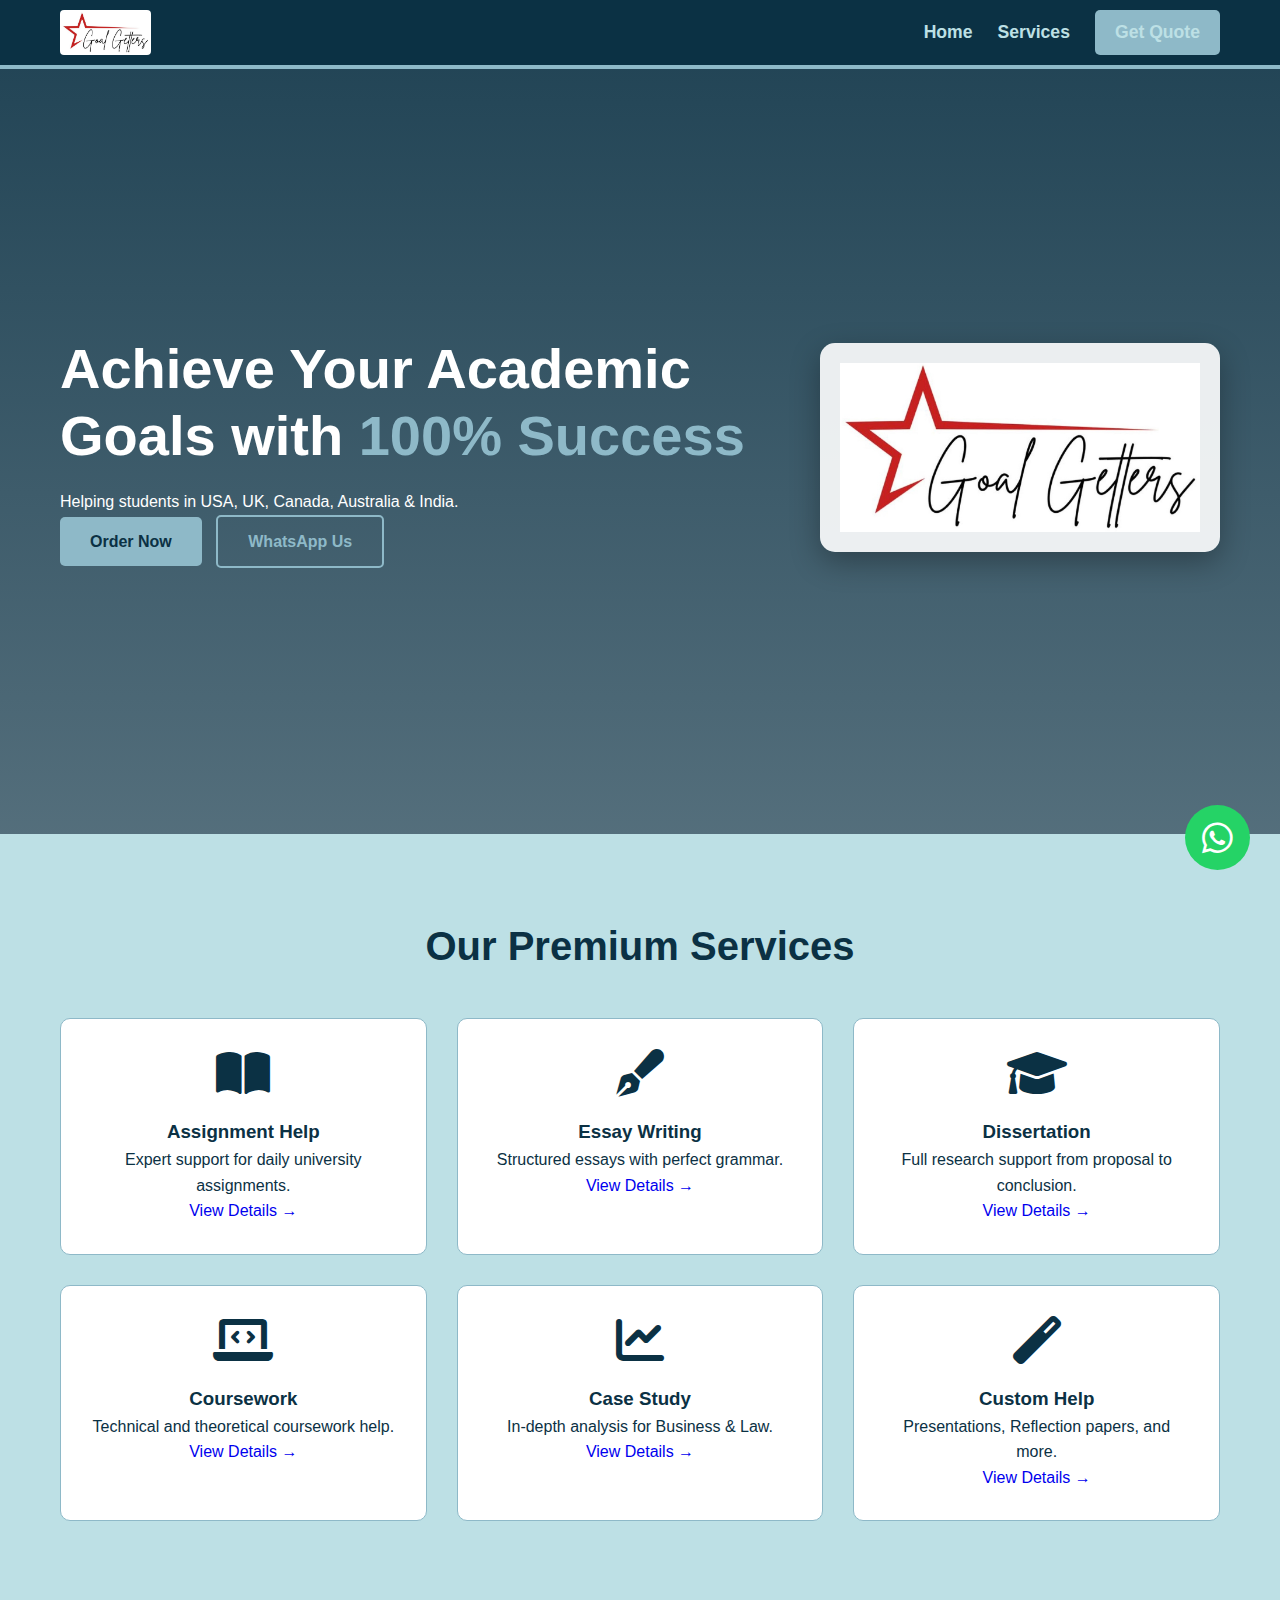
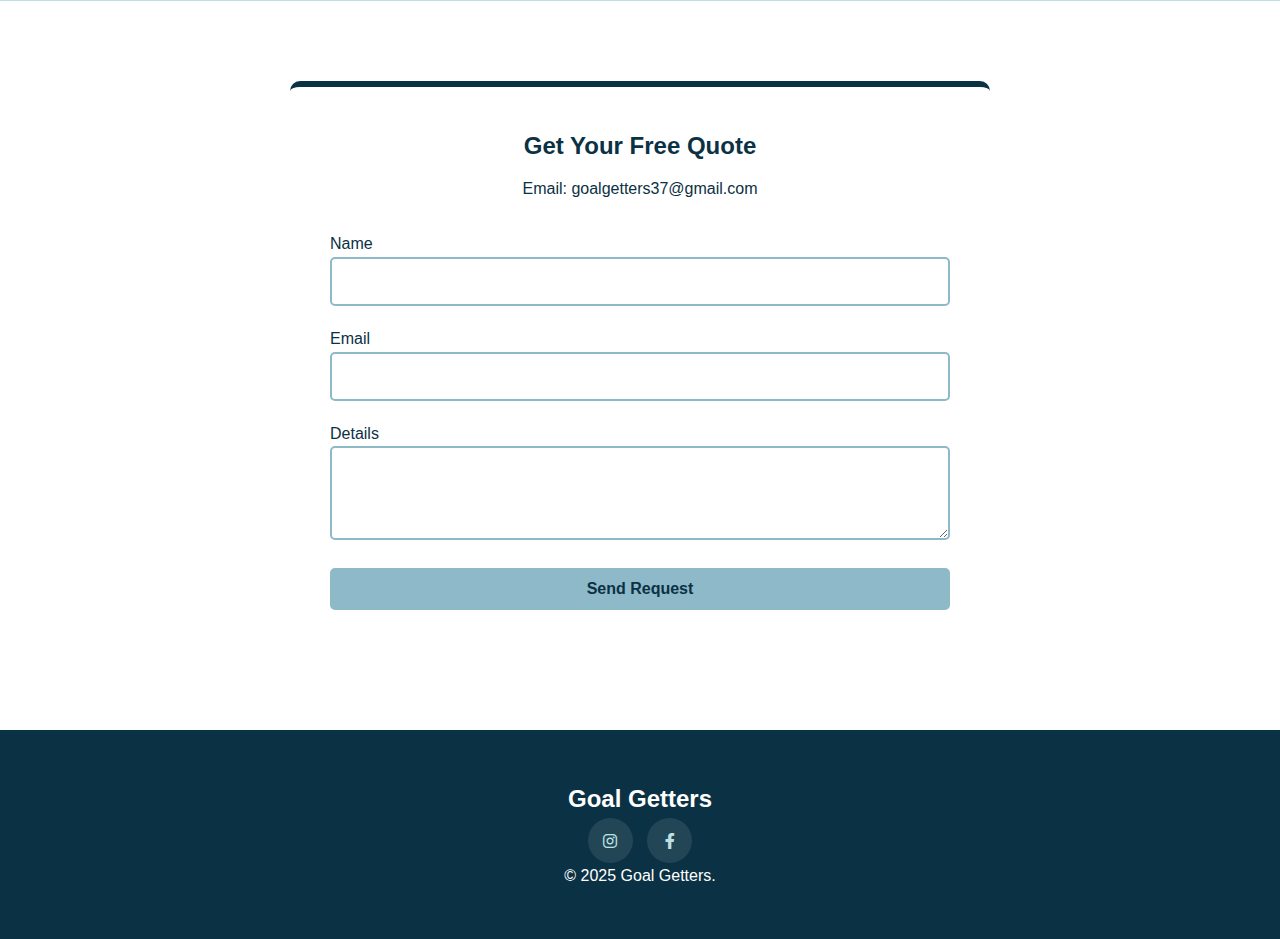
<file: index.html>
<!DOCTYPE html>
<html lang="en">
<head>
    <meta charset="UTF-8">
    <meta name="viewport" content="width=device-width, initial-scale=1.0">
    <title>Goal Getters | Academic Success</title>
    <link rel="stylesheet" href="styles.css">
    <link rel="stylesheet" href="https://cdnjs.cloudflare.com/ajax/libs/font-awesome/6.0.0/css/all.min.css">
</head>
<body>

    <nav class="navbar">
        <div class="container nav-flex">
            <a href="index.html">
                <img src="images/logo.jpg" alt="Logo" class="nav-logo">
            </a>

            <div class="hamburger" id="hamburger-icon">
                <span class="bar"></span>
                <span class="bar"></span>
                <span class="bar"></span>
            </div>

            <ul class="nav-links" id="nav-menu">
                <li><a href="index.html" class="nav-item">Home</a></li>
                <li><a href="#services" class="nav-item">Services</a></li>
                <li><a href="#contact" class="btn btn-primary nav-item" style="padding: 8px 20px;">Get Quote</a></li>
            </ul>
        </div>
    </nav>

    <header class="hero">
        <div class="container hero-content">
            <div class="hero-text">
                <h1>Achieve Your Academic Goals with <span style="color:var(--teal)">100% Success</span></h1>
                <p>Helping students in USA, UK, Canada, Australia & India.</p>
                <div class="hero-btns">
                    <a href="#contact" class="btn btn-primary">Order Now</a>
                    <a href="https://wa.me/919062266622" class="btn btn-outline">WhatsApp Us</a>
                </div>
            </div>
            <div class="hero-image-box">
                <img src="images/logo.jpg" alt="Goal Getters Logo" class="hero-logo-large">
            </div>
        </div>
    </header>

    <section id="services" class="section bg-aqua">
        <div class="container">
            <h2 class="text-center" style="margin-bottom: 40px; font-size: 2.5rem; color: var(--navy);">Our Premium Services</h2>
            <div class="services-grid">
                <div class="service-card">
                    <i class="fas fa-book-open service-icon"></i>
                    <h3>Assignment Help</h3>
                    <p>Expert support for daily university assignments.</p>
                    <a href="pages/assignment-help.html" class="service-link">View Details &rarr;</a>
                </div>
                <div class="service-card">
                    <i class="fas fa-pen-fancy service-icon"></i>
                    <h3>Essay Writing</h3>
                    <p>Structured essays with perfect grammar.</p>
                    <a href="pages/essay-writing.html" class="service-link">View Details &rarr;</a>
                </div>
                <div class="service-card">
                    <i class="fas fa-graduation-cap service-icon"></i>
                    <h3>Dissertation</h3>
                    <p>Full research support from proposal to conclusion.</p>
                    <a href="pages/dissertation.html" class="service-link">View Details &rarr;</a>
                </div>
                <div class="service-card">
                    <i class="fas fa-laptop-code service-icon"></i>
                    <h3>Coursework</h3>
                    <p>Technical and theoretical coursework help.</p>
                    <a href="pages/coursework.html" class="service-link">View Details &rarr;</a>
                </div>
                 <div class="service-card">
                    <i class="fas fa-chart-line service-icon"></i>
                    <h3>Case Study</h3>
                    <p>In-depth analysis for Business & Law.</p>
                    <a href="pages/case-study.html" class="service-link">View Details &rarr;</a>
                </div>
                <div class="service-card">
                    <i class="fas fa-magic service-icon"></i>
                    <h3>Custom Help</h3>
                    <p>Presentations, Reflection papers, and more.</p>
                    <a href="pages/custom-help.html" class="service-link">View Details &rarr;</a>
                </div>
            </div>
        </div>
    </section>

    <section id="contact" class="section">
        <div class="container">
            <div class="form-container">
                <h2 class="text-center" style="margin-bottom: 10px;">Get Your Free Quote</h2>
                <p class="text-center" style="margin-bottom: 30px;">Email: goalgetters37@gmail.com</p>
                
                <form action="https://formsubmit.co/goalgetters37@gmail.com" method="POST">
                    <input type="hidden" name="_subject" value="New Goal Getters Order">
                    <div class="form-group">
                        <label>Name</label>
                        <input type="text" name="name" required>
                    </div>
                    <div class="form-group">
                        <label>Email</label>
                        <input type="email" name="email" required>
                    </div>
                    <div class="form-group">
                        <label>Details</label>
                        <textarea name="details" rows="4" required></textarea>
                    </div>
                    <button type="submit" class="btn btn-primary" style="width:100%">Send Request</button>
                </form>
            </div>
        </div>
    </section>

    <footer class="footer">
        <div class="container">
            <h2>Goal Getters</h2>
            <div class="social-links">
                <a href="https://instagram.com" target="_blank"><i class="fab fa-instagram"></i></a>
                <a href="https://facebook.com" target="_blank"><i class="fab fa-facebook-f"></i></a>
            </div>
            <p>&copy; 2025 Goal Getters.</p>
        </div>
    </footer>

    <a href="https://wa.me/919062266622" class="whatsapp-float" target="_blank"><i class="fab fa-whatsapp"></i></a>

    <script>
        const hamburger = document.getElementById('hamburger-icon');
        const navMenu = document.getElementById('nav-menu');
        const navItems = document.querySelectorAll('.nav-item');

        hamburger.addEventListener('click', () => {
            hamburger.classList.toggle('active');
            navMenu.classList.toggle('active');
        });

        navItems.forEach(item => {
            item.addEventListener('click', () => {
                hamburger.classList.remove('active');
                navMenu.classList.remove('active');
            });
        });
    </script>
</body>
</html>
</file>
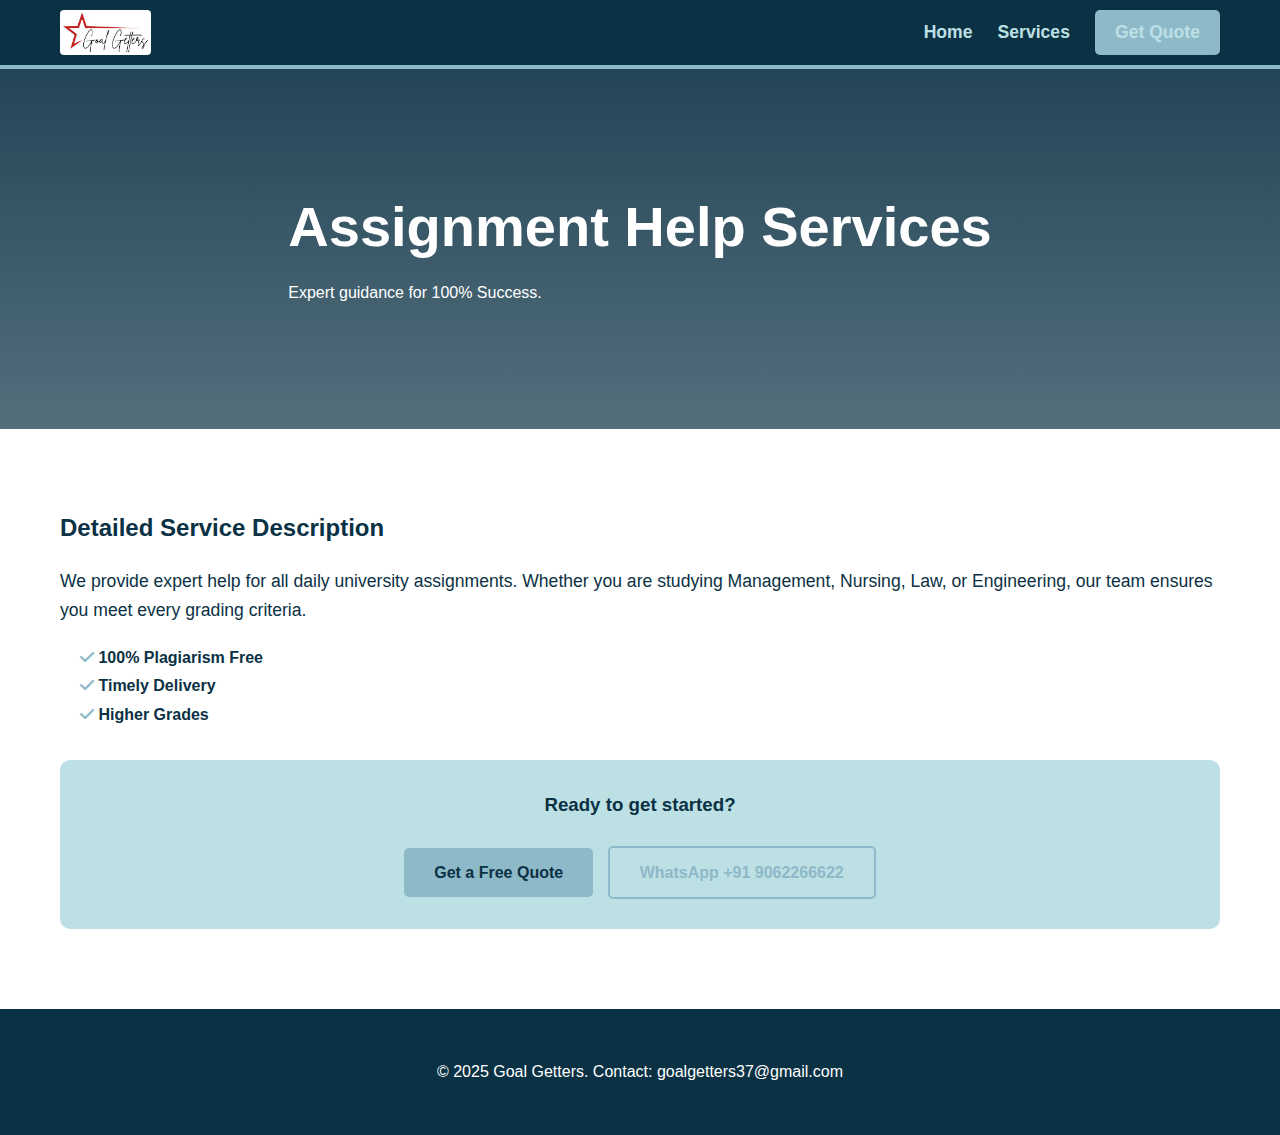
<file: pages/assignment-help.html>
<!DOCTYPE html>
<html lang="en">
<head>
    <meta charset="UTF-8">
    <meta name="viewport" content="width=device-width, initial-scale=1.0">
    <title>Service Details | Goal Getters</title>
    <link rel="stylesheet" href="../styles.css">
    <link rel="stylesheet" href="https://cdnjs.cloudflare.com/ajax/libs/font-awesome/6.0.0/css/all.min.css">
</head>
<body>

    <nav class="navbar">
        <div class="container nav-flex">
            <a href="../index.html">
                <img src="../images/logo.jpg" alt="Logo" class="nav-logo">
            </a>

            <div class="hamburger" id="hamburger-icon">
                <span class="bar"></span>
                <span class="bar"></span>
                <span class="bar"></span>
            </div>

            <ul class="nav-links" id="nav-menu">
                <li><a href="../index.html" class="nav-item">Home</a></li>
                <li><a href="../index.html#services" class="nav-item">Services</a></li>
                <li><a href="../index.html#contact" class="btn btn-primary nav-item" style="padding: 8px 20px;">Get Quote</a></li>
            </ul>
        </div>
    </nav>

    <header class="hero sub-header" style="min-height: 40vh; padding: 80px 0;">
        <div class="container">
            <h1>Assignment Help Services</h1>
            <p>Expert guidance for 100% Success.</p>
        </div>
    </header>

    <section class="section">
        <div class="container">
            <h2 style="color: var(--navy); margin-bottom: 20px;">Detailed Service Description</h2>
            
            <p style="font-size: 1.1rem; margin-bottom: 20px;">
                We provide expert help for all daily university assignments. Whether you are studying Management, Nursing, Law, or Engineering, our team ensures you meet every grading criteria.
            </p>
            <ul style="margin-left: 20px; margin-bottom: 30px; line-height: 1.8;">
                <li><i class="fas fa-check" style="color:var(--teal)"></i> <strong>100% Plagiarism Free</strong></li>
                <li><i class="fas fa-check" style="color:var(--teal)"></i> <strong>Timely Delivery</strong></li>
                <li><i class="fas fa-check" style="color:var(--teal)"></i> <strong>Higher Grades</strong></li>
            </ul>

            <div style="background: var(--aqua); padding: 30px; border-radius: 10px; text-align: center;">
                <h3>Ready to get started?</h3>
                <br>
                <a href="../index.html#contact" class="btn btn-primary">Get a Free Quote</a>
                <a href="https://wa.me/919062266622" class="btn btn-outline">WhatsApp +91 9062266622</a>
            </div>
        </div>
    </section>

    <footer class="footer">
        <p>&copy; 2025 Goal Getters. Contact: goalgetters37@gmail.com</p>
    </footer>

</body>
</html>
</file>
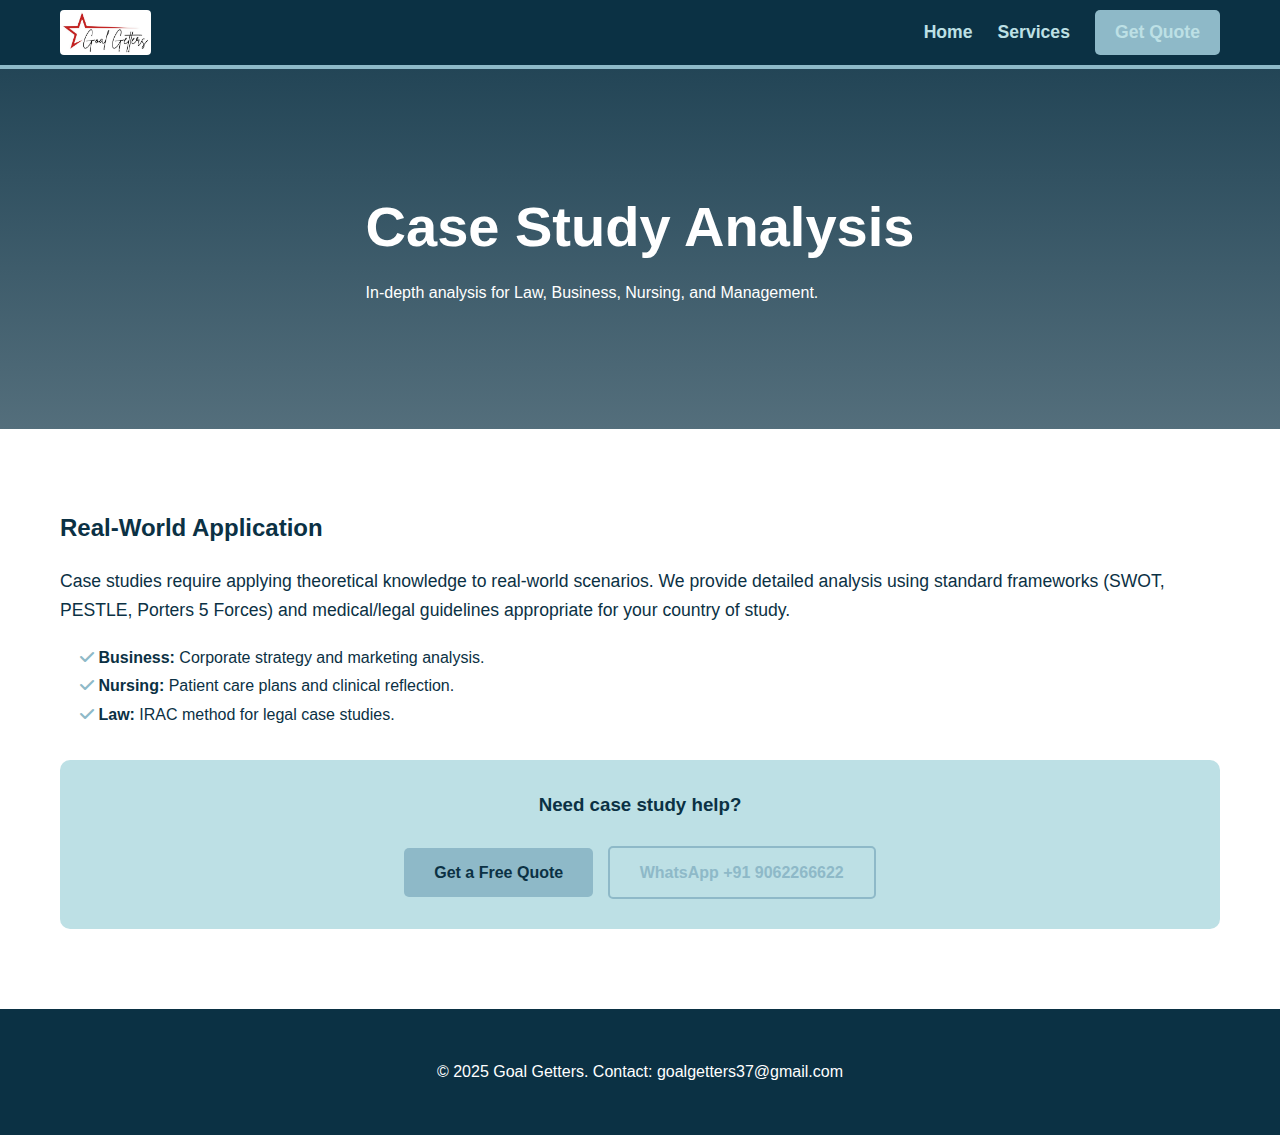
<file: pages/case-study.html>
<!DOCTYPE html>
<html lang="en">
<head>
    <meta charset="UTF-8">
    <meta name="viewport" content="width=device-width, initial-scale=1.0">
    <title>Case Study Help | Goal Getters</title>
    <link rel="stylesheet" href="../styles.css">
    <link rel="stylesheet" href="https://cdnjs.cloudflare.com/ajax/libs/font-awesome/6.0.0/css/all.min.css">
</head>
<body>

    <nav class="navbar">
        <div class="container nav-flex">
            <a href="../index.html">
                <img src="../images/logo.jpg" alt="Logo" class="nav-logo">
            </a>

            <div class="hamburger" id="hamburger-icon">
                <span class="bar"></span>
                <span class="bar"></span>
                <span class="bar"></span>
            </div>

            <ul class="nav-links" id="nav-menu">
                <li><a href="../index.html" class="nav-item">Home</a></li>
                <li><a href="../index.html#services" class="nav-item">Services</a></li>
                <li><a href="../index.html#contact" class="btn btn-primary nav-item" style="padding: 8px 20px;">Get Quote</a></li>
            </ul>
        </div>
    </nav>

    <header class="hero sub-header" style="min-height: 40vh; padding: 80px 0;">
        <div class="container">
            <h1>Case Study Analysis</h1>
            <p>In-depth analysis for Law, Business, Nursing, and Management.</p>
        </div>
    </header>

    <section class="section">
        <div class="container">
            <h2 style="color: var(--navy); margin-bottom: 20px;">Real-World Application</h2>
            <p style="font-size: 1.1rem; margin-bottom: 20px;">
                Case studies require applying theoretical knowledge to real-world scenarios. We provide detailed analysis using standard frameworks (SWOT, PESTLE, Porters 5 Forces) and medical/legal guidelines appropriate for your country of study.
            </p>
            <ul style="margin-left: 20px; margin-bottom: 30px; line-height: 1.8;">
                <li><i class="fas fa-check" style="color:var(--teal)"></i> <strong>Business:</strong> Corporate strategy and marketing analysis.</li>
                <li><i class="fas fa-check" style="color:var(--teal)"></i> <strong>Nursing:</strong> Patient care plans and clinical reflection.</li>
                <li><i class="fas fa-check" style="color:var(--teal)"></i> <strong>Law:</strong> IRAC method for legal case studies.</li>
            </ul>

            <div style="background: var(--aqua); padding: 30px; border-radius: 10px; text-align: center;">
                <h3>Need case study help?</h3>
                <br>
                <a href="../index.html#contact" class="btn btn-primary">Get a Free Quote</a>
                <a href="https://wa.me/919062266622" class="btn btn-outline">WhatsApp +91 9062266622</a>
            </div>
        </div>
    </section>

    <footer class="footer">
        <p>&copy; 2025 Goal Getters. Contact: goalgetters37@gmail.com</p>
    </footer>
</body>
</html>
</file>
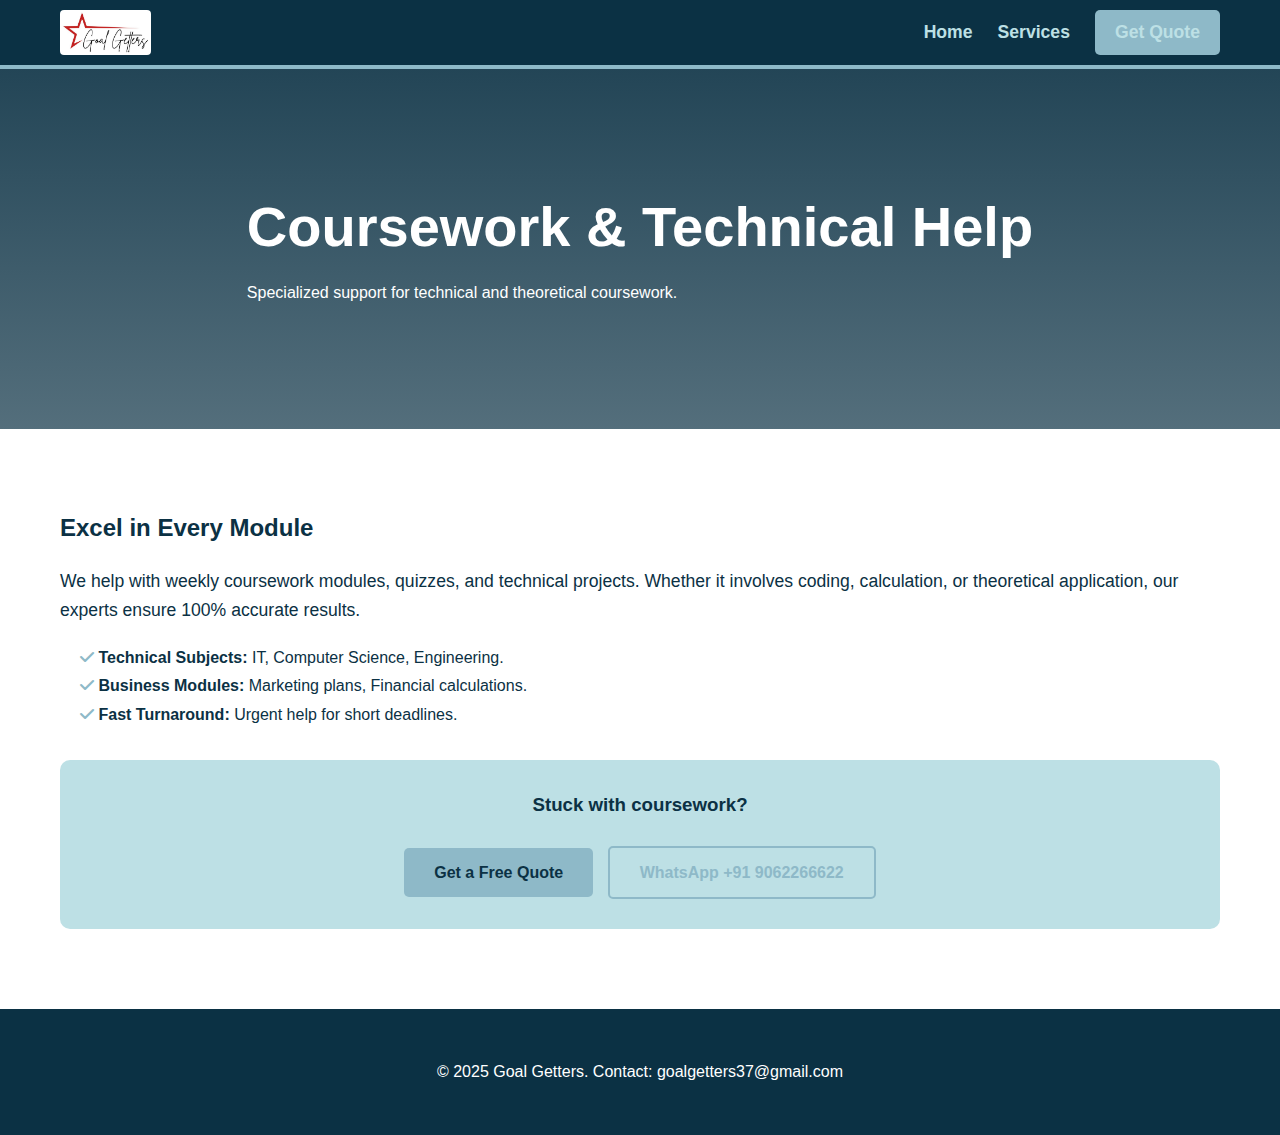
<file: pages/coursework.html>
<!DOCTYPE html>
<html lang="en">
<head>
    <meta charset="UTF-8">
    <meta name="viewport" content="width=device-width, initial-scale=1.0">
    <title>Coursework Help | Goal Getters</title>
    <link rel="stylesheet" href="../styles.css">
    <link rel="stylesheet" href="https://cdnjs.cloudflare.com/ajax/libs/font-awesome/6.0.0/css/all.min.css">
</head>
<body>

    <nav class="navbar">
        <div class="container nav-flex">
            <a href="../index.html">
                <img src="../images/logo.jpg" alt="Logo" class="nav-logo">
            </a>

            <div class="hamburger" id="hamburger-icon">
                <span class="bar"></span>
                <span class="bar"></span>
                <span class="bar"></span>
            </div>

            <ul class="nav-links" id="nav-menu">
                <li><a href="../index.html" class="nav-item">Home</a></li>
                <li><a href="../index.html#services" class="nav-item">Services</a></li>
                <li><a href="../index.html#contact" class="btn btn-primary nav-item" style="padding: 8px 20px;">Get Quote</a></li>
            </ul>
        </div>
    </nav>

    <header class="hero sub-header" style="min-height: 40vh; padding: 80px 0;">
        <div class="container">
            <h1>Coursework & Technical Help</h1>
            <p>Specialized support for technical and theoretical coursework.</p>
        </div>
    </header>

    <section class="section">
        <div class="container">
            <h2 style="color: var(--navy); margin-bottom: 20px;">Excel in Every Module</h2>
            <p style="font-size: 1.1rem; margin-bottom: 20px;">
                We help with weekly coursework modules, quizzes, and technical projects. Whether it involves coding, calculation, or theoretical application, our experts ensure 100% accurate results.
            </p>
            <ul style="margin-left: 20px; margin-bottom: 30px; line-height: 1.8;">
                <li><i class="fas fa-check" style="color:var(--teal)"></i> <strong>Technical Subjects:</strong> IT, Computer Science, Engineering.</li>
                <li><i class="fas fa-check" style="color:var(--teal)"></i> <strong>Business Modules:</strong> Marketing plans, Financial calculations.</li>
                <li><i class="fas fa-check" style="color:var(--teal)"></i> <strong>Fast Turnaround:</strong> Urgent help for short deadlines.</li>
            </ul>

            <div style="background: var(--aqua); padding: 30px; border-radius: 10px; text-align: center;">
                <h3>Stuck with coursework?</h3>
                <br>
                <a href="../index.html#contact" class="btn btn-primary">Get a Free Quote</a>
                <a href="https://wa.me/919062266622" class="btn btn-outline">WhatsApp +91 9062266622</a>
            </div>
        </div>
    </section>

    <footer class="footer">
        <p>&copy; 2025 Goal Getters. Contact: goalgetters37@gmail.com</p>
    </footer>
</body>
</html>
</file>
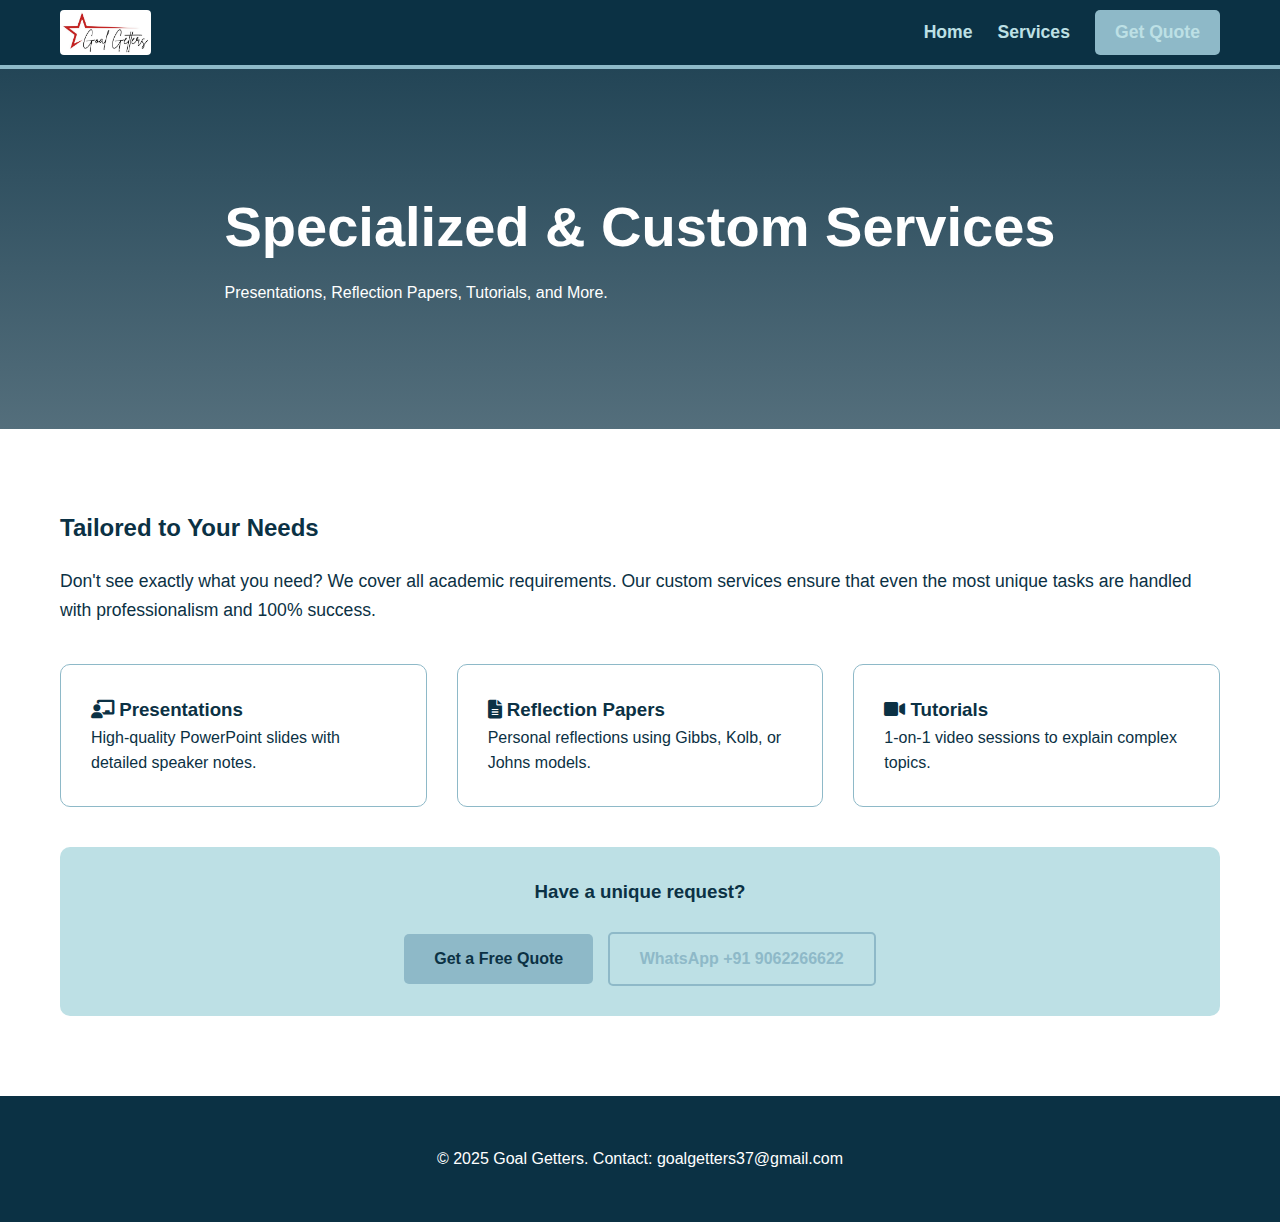
<file: pages/custom-help.html>
<!DOCTYPE html>
<html lang="en">
<head>
    <meta charset="UTF-8">
    <meta name="viewport" content="width=device-width, initial-scale=1.0">
    <title>Custom Academic Help | Goal Getters</title>
    <link rel="stylesheet" href="../styles.css">
    <link rel="stylesheet" href="https://cdnjs.cloudflare.com/ajax/libs/font-awesome/6.0.0/css/all.min.css">
</head>
<body>

    <nav class="navbar">
        <div class="container nav-flex">
            <a href="../index.html">
                <img src="../images/logo.jpg" alt="Logo" class="nav-logo">
            </a>

            <div class="hamburger" id="hamburger-icon">
                <span class="bar"></span>
                <span class="bar"></span>
                <span class="bar"></span>
            </div>

            <ul class="nav-links" id="nav-menu">
                <li><a href="../index.html" class="nav-item">Home</a></li>
                <li><a href="../index.html#services" class="nav-item">Services</a></li>
                <li><a href="../index.html#contact" class="btn btn-primary nav-item" style="padding: 8px 20px;">Get Quote</a></li>
            </ul>
        </div>
    </nav>

    <header class="hero sub-header" style="min-height: 40vh; padding: 80px 0;">
        <div class="container">
            <h1>Specialized & Custom Services</h1>
            <p>Presentations, Reflection Papers, Tutorials, and More.</p>
        </div>
    </header>

    <section class="section">
        <div class="container">
            <h2 style="color: var(--navy); margin-bottom: 20px;">Tailored to Your Needs</h2>
            <p style="font-size: 1.1rem; margin-bottom: 20px;">
                Don't see exactly what you need? We cover all academic requirements. Our custom services ensure that even the most unique tasks are handled with professionalism and 100% success.
            </p>
            
            <div class="services-grid">
                <div class="service-card" style="text-align: left;">
                    <h3><i class="fas fa-chalkboard-teacher" style="color:var(--navy)"></i> Presentations</h3>
                    <p>High-quality PowerPoint slides with detailed speaker notes.</p>
                </div>
                <div class="service-card" style="text-align: left;">
                    <h3><i class="fas fa-file-alt" style="color:var(--navy)"></i> Reflection Papers</h3>
                    <p>Personal reflections using Gibbs, Kolb, or Johns models.</p>
                </div>
                <div class="service-card" style="text-align: left;">
                    <h3><i class="fas fa-video" style="color:var(--navy)"></i> Tutorials</h3>
                    <p>1-on-1 video sessions to explain complex topics.</p>
                </div>
            </div>

            <div style="background: var(--aqua); padding: 30px; border-radius: 10px; text-align: center; margin-top: 40px;">
                <h3>Have a unique request?</h3>
                <br>
                <a href="../index.html#contact" class="btn btn-primary">Get a Free Quote</a>
                <a href="https://wa.me/919062266622" class="btn btn-outline">WhatsApp +91 9062266622</a>
            </div>
        </div>
    </section>

    <footer class="footer">
        <p>&copy; 2025 Goal Getters. Contact: goalgetters37@gmail.com</p>
    </footer>
</body>
</html>
</file>
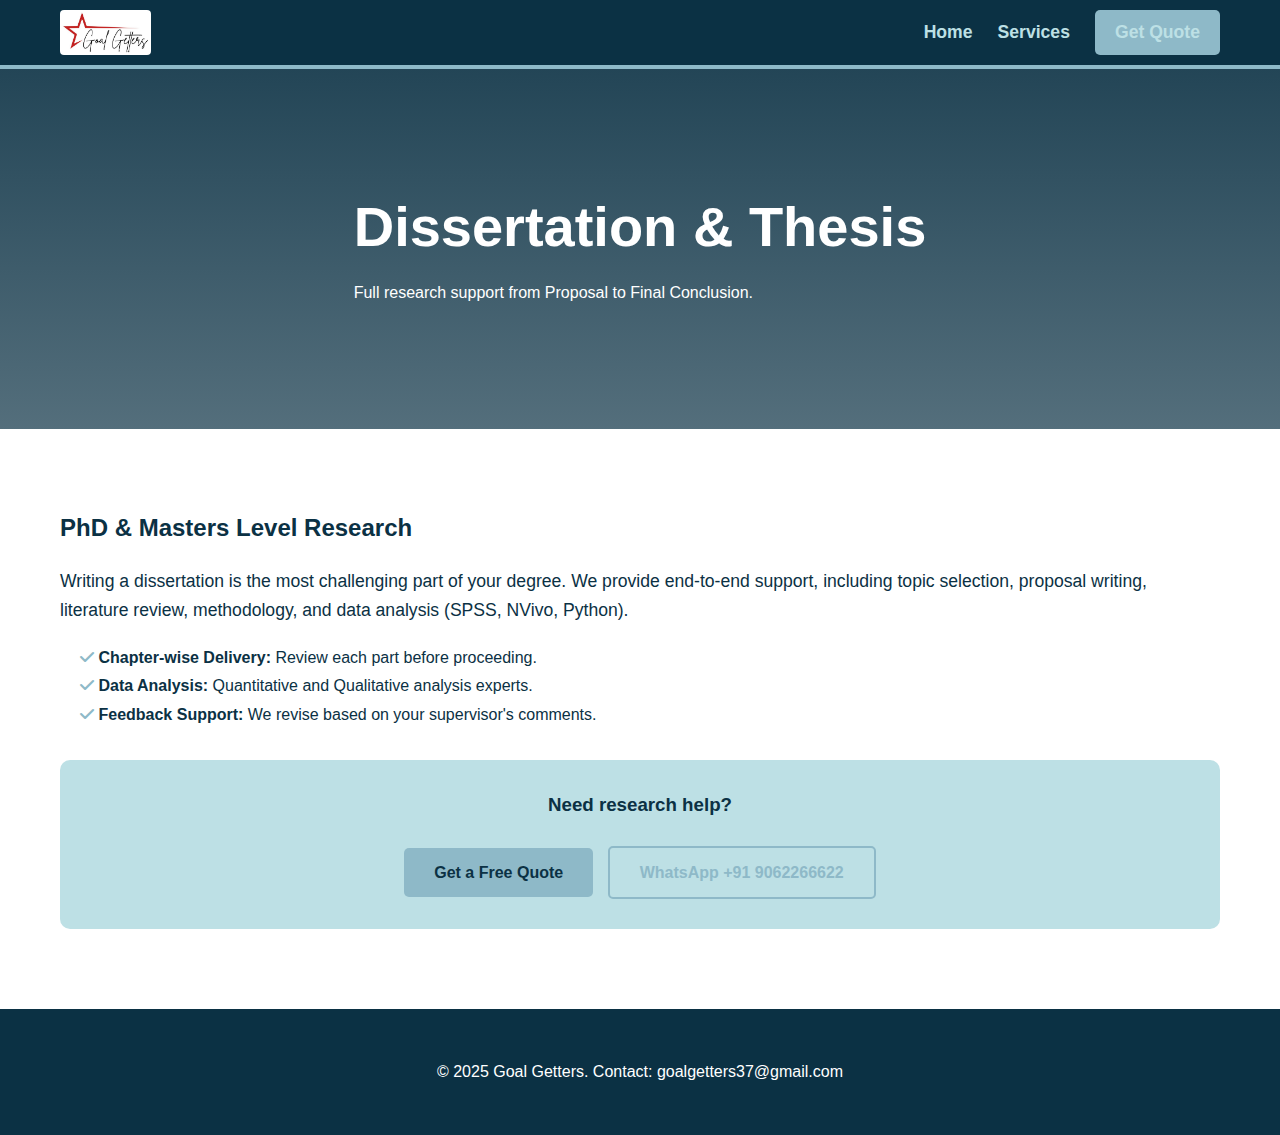
<file: pages/dissertation.html>
<!DOCTYPE html>
<html lang="en">
<head>
    <meta charset="UTF-8">
    <meta name="viewport" content="width=device-width, initial-scale=1.0">
    <title>Dissertation Help | Goal Getters</title>
    <link rel="stylesheet" href="../styles.css">
    <link rel="stylesheet" href="https://cdnjs.cloudflare.com/ajax/libs/font-awesome/6.0.0/css/all.min.css">
</head>
<body>

    <nav class="navbar">
        <div class="container nav-flex">
            <a href="../index.html">
                <img src="../images/logo.jpg" alt="Logo" class="nav-logo">
            </a>

            <div class="hamburger" id="hamburger-icon">
                <span class="bar"></span>
                <span class="bar"></span>
                <span class="bar"></span>
            </div>

            <ul class="nav-links" id="nav-menu">
                <li><a href="../index.html" class="nav-item">Home</a></li>
                <li><a href="../index.html#services" class="nav-item">Services</a></li>
                <li><a href="../index.html#contact" class="btn btn-primary nav-item" style="padding: 8px 20px;">Get Quote</a></li>
            </ul>
        </div>
    </nav>

    <header class="hero sub-header" style="min-height: 40vh; padding: 80px 0;">
        <div class="container">
            <h1>Dissertation & Thesis</h1>
            <p>Full research support from Proposal to Final Conclusion.</p>
        </div>
    </header>

    <section class="section">
        <div class="container">
            <h2 style="color: var(--navy); margin-bottom: 20px;">PhD & Masters Level Research</h2>
            <p style="font-size: 1.1rem; margin-bottom: 20px;">
                Writing a dissertation is the most challenging part of your degree. We provide end-to-end support, including topic selection, proposal writing, literature review, methodology, and data analysis (SPSS, NVivo, Python).
            </p>
            <ul style="margin-left: 20px; margin-bottom: 30px; line-height: 1.8;">
                <li><i class="fas fa-check" style="color:var(--teal)"></i> <strong>Chapter-wise Delivery:</strong> Review each part before proceeding.</li>
                <li><i class="fas fa-check" style="color:var(--teal)"></i> <strong>Data Analysis:</strong> Quantitative and Qualitative analysis experts.</li>
                <li><i class="fas fa-check" style="color:var(--teal)"></i> <strong>Feedback Support:</strong> We revise based on your supervisor's comments.</li>
            </ul>

            <div style="background: var(--aqua); padding: 30px; border-radius: 10px; text-align: center;">
                <h3>Need research help?</h3>
                <br>
                <a href="../index.html#contact" class="btn btn-primary">Get a Free Quote</a>
                <a href="https://wa.me/919062266622" class="btn btn-outline">WhatsApp +91 9062266622</a>
            </div>
        </div>
    </section>

    <footer class="footer">
        <p>&copy; 2025 Goal Getters. Contact: goalgetters37@gmail.com</p>
    </footer>
</body>
</html>
</file>
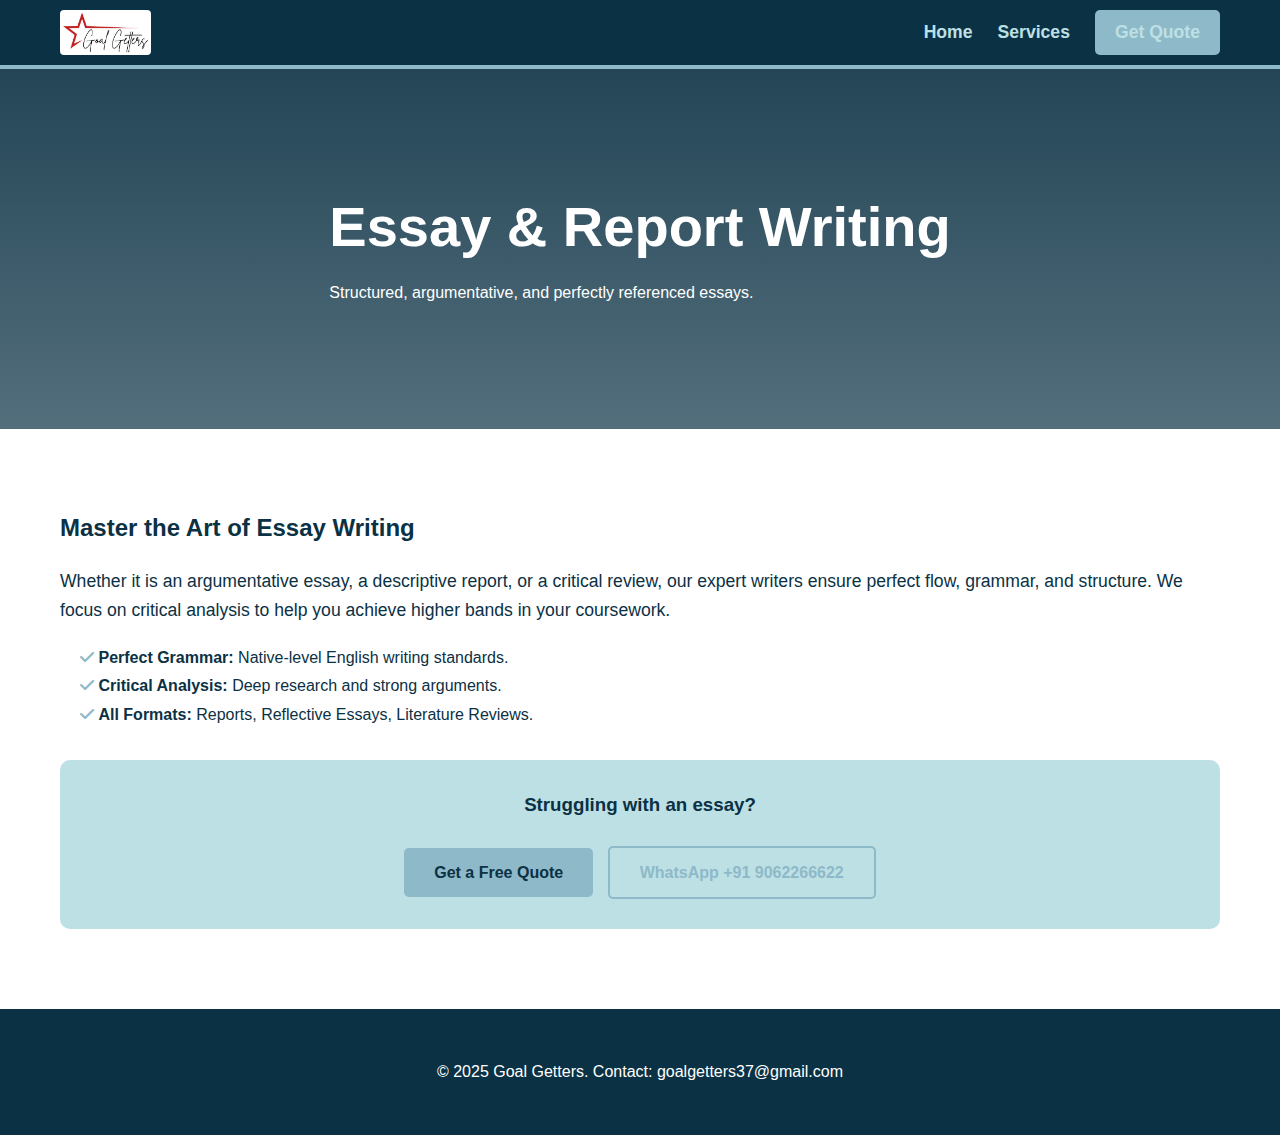
<file: pages/essay-writing.html>
<!DOCTYPE html>
<html lang="en">
<head>
    <meta charset="UTF-8">
    <meta name="viewport" content="width=device-width, initial-scale=1.0">
    <title>Essay Writing | Goal Getters</title>
    <link rel="stylesheet" href="../styles.css">
    <link rel="stylesheet" href="https://cdnjs.cloudflare.com/ajax/libs/font-awesome/6.0.0/css/all.min.css">
</head>
<body>

    <nav class="navbar">
        <div class="container nav-flex">
            <a href="../index.html">
                <img src="../images/logo.jpg" alt="Logo" class="nav-logo">
            </a>

            <div class="hamburger" id="hamburger-icon">
                <span class="bar"></span>
                <span class="bar"></span>
                <span class="bar"></span>
            </div>

            <ul class="nav-links" id="nav-menu">
                <li><a href="../index.html" class="nav-item">Home</a></li>
                <li><a href="../index.html#services" class="nav-item">Services</a></li>
                <li><a href="../index.html#contact" class="btn btn-primary nav-item" style="padding: 8px 20px;">Get Quote</a></li>
            </ul>
        </div>
    </nav>

    <header class="hero sub-header" style="min-height: 40vh; padding: 80px 0;">
        <div class="container">
            <h1>Essay & Report Writing</h1>
            <p>Structured, argumentative, and perfectly referenced essays.</p>
        </div>
    </header>

    <section class="section">
        <div class="container">
            <h2 style="color: var(--navy); margin-bottom: 20px;">Master the Art of Essay Writing</h2>
            <p style="font-size: 1.1rem; margin-bottom: 20px;">
                Whether it is an argumentative essay, a descriptive report, or a critical review, our expert writers ensure perfect flow, grammar, and structure. We focus on critical analysis to help you achieve higher bands in your coursework.
            </p>
            <ul style="margin-left: 20px; margin-bottom: 30px; line-height: 1.8;">
                <li><i class="fas fa-check" style="color:var(--teal)"></i> <strong>Perfect Grammar:</strong> Native-level English writing standards.</li>
                <li><i class="fas fa-check" style="color:var(--teal)"></i> <strong>Critical Analysis:</strong> Deep research and strong arguments.</li>
                <li><i class="fas fa-check" style="color:var(--teal)"></i> <strong>All Formats:</strong> Reports, Reflective Essays, Literature Reviews.</li>
            </ul>

            <div style="background: var(--aqua); padding: 30px; border-radius: 10px; text-align: center;">
                <h3>Struggling with an essay?</h3>
                <br>
                <a href="../index.html#contact" class="btn btn-primary">Get a Free Quote</a>
                <a href="https://wa.me/919062266622" class="btn btn-outline">WhatsApp +91 9062266622</a>
            </div>
        </div>
    </section>

    <footer class="footer">
        <p>&copy; 2025 Goal Getters. Contact: goalgetters37@gmail.com</p>
    </footer>
</body>
</html>
</file>
<file: styles.css>
/* --- GOAL GETTERS MASTER STYLES --- */
:root {
    --navy: #0B3144;       /* Deep Navy */
    --teal: #8EB9C8;       /* Soft Teal Blue */
    --aqua: #BDE0E5;       /* Light Aqua */
    --white: #ffffff;
}

* { margin: 0; padding: 0; box-sizing: border-box; font-family: 'Segoe UI', sans-serif; }
body { color: var(--navy); line-height: 1.6; background-color: var(--white); }
a { text-decoration: none; transition: 0.3s; }
ul { list-style: none; }
img { max-width: 100%; }

/* --- UTILITY --- */
.container { max-width: 1200px; margin: 0 auto; padding: 0 20px; }
.text-center { text-align: center; }
.section { padding: 80px 0; }
.bg-aqua { background-color: var(--aqua); }
.btn { display: inline-block; padding: 12px 30px; border-radius: 5px; font-weight: bold; cursor: pointer; border: none; font-size: 1rem; }
.btn-primary { background-color: var(--teal); color: var(--navy); }
.btn-outline { border: 2px solid var(--teal); color: var(--teal); margin-left: 10px; }

/* --- NAVIGATION (UPDATED) --- */
.navbar { 
    background: var(--navy); 
    padding: 10px 0; 
    border-bottom: 4px solid var(--teal); 
    position: sticky; 
    top: 0; 
    z-index: 1000; 
}
.nav-flex { 
    display: flex; 
    justify-content: space-between; 
    align-items: center; 
}
.nav-logo { 
    height: 45px; 
    background: white; 
    padding: 2px; 
    border-radius: 4px; 
    display: block;
}
.nav-links { 
    display: flex; 
    gap: 25px; 
    align-items: center;
}
.nav-links a { 
    color: var(--aqua); 
    font-weight: 600; 
    font-size: 1.1rem; 
}

/* HAMBURGER ICON (Hidden on Desktop) */
.hamburger { display: none; cursor: pointer; }
.bar { 
    display: block; 
    width: 25px; 
    height: 3px; 
    margin: 5px auto; 
    transition: all 0.3s ease-in-out; 
    background-color: var(--aqua); 
}

/* --- HERO SECTION --- */
.hero {
    background: linear-gradient(rgba(11, 49, 68, 0.9), rgba(11, 49, 68, 0.7)), url('https://images.unsplash.com/photo-1523240795612-9a054b0db644?auto=format&fit=crop&w=1950&q=80');
    background-size: cover; background-position: center;
    padding: 100px 0; text-align: left; color: white; min-height: 85vh; display: flex; align-items: center;
}
.hero-content { display: flex; align-items: center; justify-content: space-between; gap: 50px; width: 100%; }
.hero-text { flex: 1; }
.hero-logo-large { 
    width: 400px; max-width: 100%; 
    background: rgba(255,255,255,0.9); padding: 20px; 
    border-radius: 15px; box-shadow: 0 10px 30px rgba(0,0,0,0.3); 
}
.hero h1 { font-size: 3.5rem; margin-bottom: 20px; line-height: 1.2; }

/* --- SERVICES & FORM --- */
.services-grid { display: grid; grid-template-columns: repeat(auto-fit, minmax(300px, 1fr)); gap: 30px; margin-top: 40px; }
.service-card { background: white; padding: 30px; border: 1px solid var(--teal); border-radius: 10px; text-align: center; transition: 0.3s; }
.service-icon { font-size: 3rem; color: var(--navy); margin-bottom: 20px; }
.form-container { max-width: 700px; margin: 0 auto; background: white; padding: 40px; border-radius: 10px; border-top: 6px solid var(--navy); }
input, select, textarea { width: 100%; padding: 15px; border: 2px solid var(--teal); border-radius: 5px; margin-bottom: 20px; }

/* --- FOOTER & WHATSAPP --- */
.footer { background: var(--navy); color: white; padding: 50px 0; text-align: center; }
.social-links a { display: inline-flex; justify-content: center; align-items: center; width: 45px; height: 45px; background: rgba(255,255,255,0.1); color: var(--aqua); border-radius: 50%; margin: 0 5px; }
.whatsapp-float { position: fixed; bottom: 30px; right: 30px; background-color: #25d366; color: white; width: 65px; height: 65px; border-radius: 50%; display: flex; justify-content: center; align-items: center; font-size: 35px; z-index: 999; }

/* --- MOBILE RESPONSIVE LOGIC (CRITICAL) --- */
@media (max-width: 768px) {
    /* 1. Horizontal Bar Logic */
    .nav-flex { 
        flex-direction: row; /* Keeps logo and hamburger side-by-side */
        justify-content: space-between;
    }

    /* 2. Show Hamburger */
    .hamburger { display: block; }
    
    /* 3. Animate Hamburger to X */
    .hamburger.active .bar:nth-child(2) { opacity: 0; }
    .hamburger.active .bar:nth-child(1) { transform: translateY(8px) rotate(45deg); }
    .hamburger.active .bar:nth-child(3) { transform: translateY(-8px) rotate(-45deg); }

    /* 4. Hide Menu Links Off-Screen */
    .nav-links {
        position: fixed;
        left: -100%; /* Hidden to the left */
        top: 65px;   /* Below the navbar */
        gap: 0;
        flex-direction: column;
        background-color: var(--navy);
        width: 100%;
        text-align: center;
        transition: 0.3s;
        box-shadow: 0 10px 10px rgba(0,0,0,0.2);
        padding: 30px 0;
    }

    /* 5. Slide Menu In */
    .nav-links.active { left: 0; }
    .nav-links li { margin: 15px 0; }

    /* 6. Layout Fixes */
    .hero { padding: 50px 0; text-align: center; }
    .hero-content { flex-direction: column-reverse; }
    .hero h1 { font-size: 2.2rem; }
    .hero-logo-large { width: 220px; margin: 0 auto 20px; }
    .hero-btns { display: flex; flex-direction: column; gap: 10px; }
    .btn-outline { margin-left: 0; }
    .sub-header { padding: 60px 0 !important; }
}
</file>
